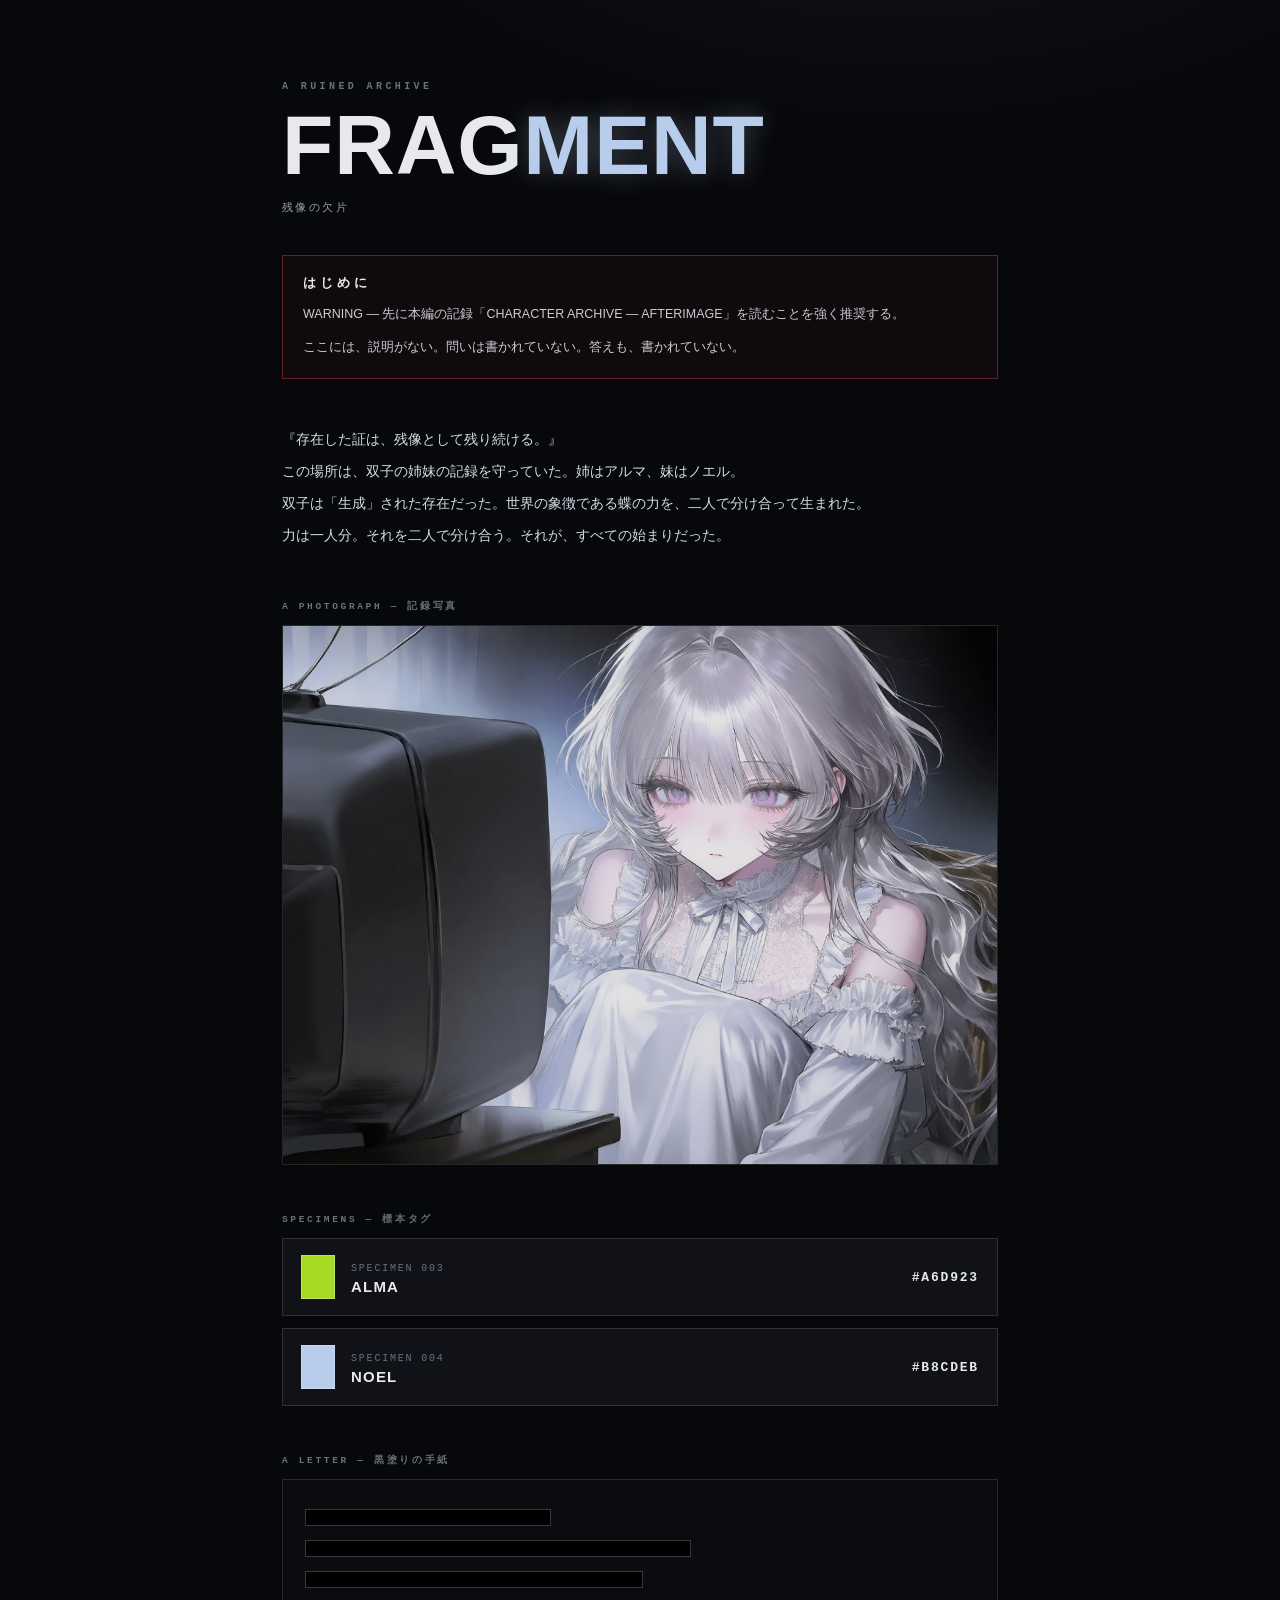
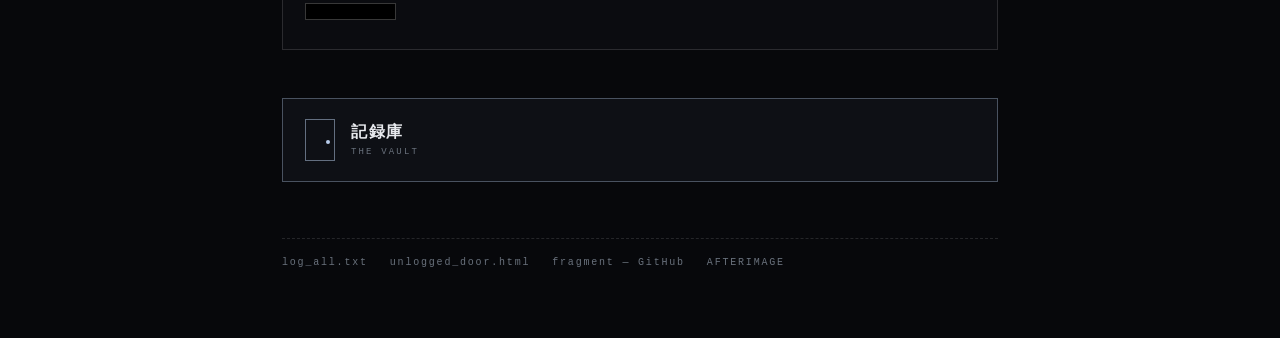
<file: index.html>
<!doctype html>
<html lang="ja">
<head>
<meta charset="utf-8">
<meta name="viewport" content="width=device-width, initial-scale=1">
<title>FRAGMENT — 残像の欠片</title>
<meta name="description" content="説明のない記録。答えは、書かれていない。">
<style>
  :root{--bg:#07080b;--panel:#101218;--line:rgba(255,255,255,.13);--paper:#e7e9ed;--muted:#9ba1aa;--dim:#69717c;--red:#b62e3b;--red-bright:#ff4d5e;--pale:#B8CDEB;--leaf:#A6D923;--mono:Consolas,"Liberation Mono",monospace;--display:"Helvetica Neue",Arial,"Hiragino Kaku Gothic ProN",sans-serif}
  *{box-sizing:border-box}
  body{margin:0;background:radial-gradient(1100px 600px at 70% -10%,#14161f 0%,var(--bg) 55%);color:var(--paper);font-family:"Hiragino Kaku Gothic ProN","Hiragino Sans","Noto Sans JP",sans-serif;min-height:100vh;overflow-x:hidden}
  ::selection{background:var(--red);color:#fff}
  main{max-width:760px;margin:0 auto;padding:9vh 22px 70px;position:relative;z-index:2}
  .kicker{font:700 10px var(--mono);letter-spacing:.34em;color:var(--dim);margin:0 0 14px}
  h1{font:900 clamp(46px,10vw,84px)/0.95 var(--display);letter-spacing:.01em;margin:0}
  h1 em{font-style:normal;color:var(--pale);text-shadow:0 0 26px rgba(184,205,235,.3)}
  .sub{font:11px var(--mono);letter-spacing:.22em;color:var(--muted);margin:14px 0 40px}
  .warn{border:1px solid rgba(255,77,94,.35);background:rgba(182,46,59,.05);padding:18px 20px;margin-bottom:44px}
  .warn h2{margin:0 0 10px;font:800 13px var(--display);letter-spacing:.3em}
  .warn p{font-size:12.5px;line-height:2;color:#c9ccd6;margin:0 0 8px}
  .warn p:last-child{margin-bottom:0}
  .story{font-size:14px;line-height:2.3;color:#d5dae4;white-space:pre-line;margin:0 0 48px}
  .hero-photo{width:100%;border:1px solid var(--line);filter:saturate(.8) brightness(.9);display:block;margin-bottom:48px}
  .obj-label{font:700 9.5px var(--mono);letter-spacing:.28em;color:var(--dim);margin:0 0 12px}
  .specimens{display:grid;gap:12px;margin-bottom:48px}
  .specimen{display:flex;align-items:center;gap:16px;background:var(--panel);border:1px solid var(--line);padding:16px 18px}
  .specimen .swatch{width:34px;height:44px;flex:none;border:1px solid rgba(255,255,255,.25)}
  .specimen .meta{font:10px var(--mono);letter-spacing:.18em;color:var(--dim);line-height:1.9}
  .specimen .meta b{display:block;font:800 15px var(--display);letter-spacing:.08em;color:var(--paper)}
  .specimen .code{margin-left:auto;font:700 13px var(--mono);letter-spacing:.14em;color:var(--paper)}
  .letter{border:1px solid var(--line);background:#0b0c10;padding:22px;margin-bottom:48px}
  .letter p{font-size:13.5px;line-height:2.3;color:#c9ccd6;margin:0;white-space:pre-line}
  .blackout{background:#000;color:transparent;border:1px solid rgba(255,255,255,.22);padding:0 10px;cursor:pointer;user-select:none}
  .blackout.open{background:rgba(184,205,235,.1);color:var(--pale);border-color:rgba(184,205,235,.5)}
  .door-link{display:flex;align-items:center;gap:16px;border:1px solid rgba(184,205,235,.35);background:rgba(184,205,235,.04);padding:20px 22px;color:var(--paper);text-decoration:none;margin-bottom:56px}
  .door-link:hover{border-color:var(--pale)}
  .door-link .door-mark{width:30px;height:42px;border:1px solid rgba(184,205,235,.5);position:relative;flex:none}
  .door-link .door-mark::after{content:"";position:absolute;right:4px;top:50%;width:4px;height:4px;border-radius:50%;background:var(--pale)}
  .door-link b{font:800 16px var(--display);letter-spacing:.1em}
  .door-link span{display:block;font:9px var(--mono);letter-spacing:.24em;color:var(--dim);margin-top:4px}
  footer{border-top:1px dashed rgba(255,255,255,.12);padding-top:18px;display:flex;gap:22px;flex-wrap:wrap}
  footer a{font:10px var(--mono);letter-spacing:.18em;color:var(--dim);text-decoration:none}
  footer a:hover{color:var(--paper)}
</style>
</head>
<body>
<main>
  <p class="kicker">A RUINED ARCHIVE</p>
  <h1>FRAG<em>MENT</em></h1>
  <p class="sub">残像の欠片</p>

  <div class="warn">
    <h2>はじめに</h2>
    <p>WARNING — 先に本編の記録「CHARACTER ARCHIVE — AFTERIMAGE」を読むことを強く推奨する。</p>
    <p>ここには、説明がない。問いは書かれていない。答えも、書かれていない。</p>
  </div>

  <p class="story">『存在した証は、残像として残り続ける。』
この場所は、双子の姉妹の記録を守っていた。姉はアルマ、妹はノエル。
双子は「生成」された存在だった。世界の象徴である蝶の力を、二人で分け合って生まれた。
力は一人分。それを二人で分け合う。それが、すべての始まりだった。</p>

  <p class="obj-label">A PHOTOGRAPH — 記録写真</p>
  <img class="hero-photo" src="images/noel_tv1.jpg" alt="">

  <p class="obj-label">SPECIMENS — 標本タグ</p>
  <div class="specimens">
    <div class="specimen">
      <div class="swatch" style="background:#A6D923"></div>
      <div class="meta">SPECIMEN 003<b>ALMA</b></div>
      <div class="code">#A6D923</div>
    </div>
    <div class="specimen">
      <div class="swatch" style="background:#B8CDEB"></div>
      <div class="meta">SPECIMEN 004<b>NOEL</b></div>
      <div class="code">#B8CDEB</div>
    </div>
  </div>

  <p class="obj-label">A LETTER — 黒塗りの手紙</p>
  <div class="letter">
    <p><span class="blackout">ずっと、言えなかったことがある。</span>
<span class="blackout">あなたの蝶が透明になっていくのを、私は隣で見ていた。</span>
<span class="blackout">ごめんね、と、すき、のあいだで、3年が過ぎた。</span>
<span class="blackout">——アルマ</span></p>
  </div>

  <a class="door-link" href="vault.html">
    <div class="door-mark" aria-hidden="true"></div>
    <div><b>記録庫</b><span>THE VAULT</span></div>
  </a>

  <footer>
    <a href="records.txt" download>log_all.txt</a>
    <a href="door.html">unlogged_door.html</a>
    <a href="https://github.com/2525582/fragment" target="_blank" rel="noopener">fragment — GitHub</a>
    <a href="https://2525582.github.io/afterimage/" target="_blank" rel="noopener">AFTERIMAGE</a>
  </footer>
</main>
<script>
  document.querySelectorAll(".blackout").forEach(function (el) {
    el.addEventListener("click", function () { el.classList.add("open"); });
  });
</script>
</body>
</html>
</file>
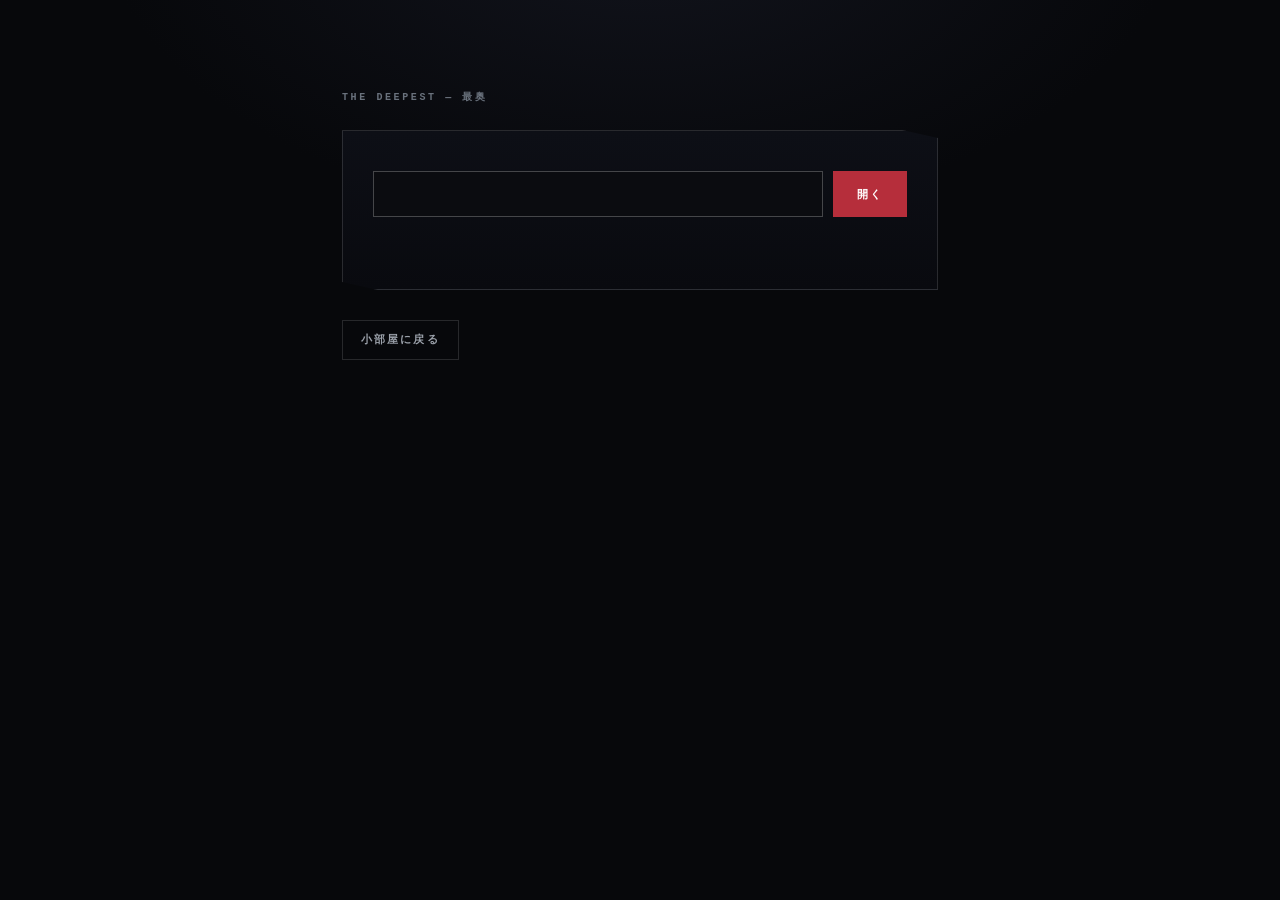
<file: deep.html>
<!doctype html>
<html lang="ja">
<head>
<meta charset="utf-8">
<meta name="viewport" content="width=device-width, initial-scale=1">
<title>deep</title>
<style>
  :root{--bg:#07080b;--line:rgba(255,255,255,.13);--paper:#e7e9ed;--muted:#9ba1aa;--dim:#69717c;--red:#b62e3b;--red-bright:#ff4d5e;--pale:#B8CDEB;--mono:Consolas,"Liberation Mono",monospace;--display:"Helvetica Neue",Arial,"Hiragino Kaku Gothic ProN",sans-serif}
  *{box-sizing:border-box}
  body{margin:0;background:radial-gradient(900px 520px at 50% -10%,#12141d 0%,var(--bg) 60%);color:var(--paper);font-family:"Hiragino Kaku Gothic ProN","Hiragino Sans","Noto Sans JP",sans-serif;min-height:100vh}
  ::selection{background:var(--red);color:#fff}
  main{max-width:640px;margin:0 auto;padding:10vh 22px 70px}
  .file-name{font:700 10px var(--mono);letter-spacing:.26em;color:var(--dim);margin:0 0 26px}
  .box{border:1px solid var(--line);background:linear-gradient(180deg,#0d0f16,#090a0f);padding:40px 30px;clip-path:polygon(0 0,94% 0,100% 5%,100% 100%,6% 100%,0 95%)}
  .gate-form{display:flex;gap:10px;flex-wrap:wrap}
  .gate-form input{background:#0b0c10;border:1px solid rgba(255,255,255,.24);color:var(--paper);font:600 15px var(--mono);letter-spacing:.14em;padding:13px 14px;outline:none;flex:1;min-width:180px}
  .gate-form input:focus{border-color:var(--red-bright)}
  .gate-form button{background:var(--red);color:#fff;border:0;font:700 11px var(--mono);letter-spacing:.18em;padding:0 24px;cursor:pointer;min-height:46px}
  .gate-form button:hover{background:var(--red-bright)}
  .gate-msg{font:12px var(--mono);letter-spacing:.2em;color:var(--muted);min-height:16px;margin:16px 0 0}
  .denied{animation:shake .32s ease}
  @keyframes shake{20%{transform:translateX(-6px)}45%{transform:translateX(5px)}70%{transform:translateX(-3px)}}
  .finale{text-align:center;padding-top:2vh}
  .finale p{opacity:0;animation:lineIn 1.2s ease forwards;font-size:15.5px;line-height:1.7;color:#dfe6f2;margin:0 0 20px}
  .finale p:nth-child(1){animation-delay:.4s}
  .finale p:nth-child(2){animation-delay:1.8s}
  .finale p:nth-child(3){animation-delay:3.2s}
  .finale p:nth-child(4){animation-delay:4.6s}
  .finale p:nth-child(5){animation-delay:6s}
  @keyframes lineIn{from{opacity:0;transform:translateY(8px);filter:blur(3px)}to{opacity:1;transform:none;filter:none}}
  .photos{display:grid;grid-template-columns:1fr 1fr;gap:12px;margin:38px 0;opacity:0;animation:lineIn 1.4s ease 7.2s forwards}
  .photos img{width:100%;height:100%;object-fit:cover;border:1px solid var(--line);filter:saturate(.85) brightness(.94);display:block}
  .key-line{font:800 clamp(24px,5vw,38px) var(--display);letter-spacing:.14em;color:var(--pale);text-shadow:0 0 24px rgba(184,205,235,.35);margin:10px 0 8px;opacity:0;animation:lineIn 1.4s ease 8.8s forwards}
  .word-line{font-size:17px;color:#fff;letter-spacing:.2em;margin:0 0 30px;opacity:0;animation:lineIn 1.2s ease 10s forwards}
  .fin{font:700 11px var(--mono);letter-spacing:.34em;color:var(--paper);margin:0 0 22px;opacity:0;animation:lineIn 1s ease 11.2s forwards}
  .credit{font:9.5px var(--mono);letter-spacing:.22em;line-height:2;color:var(--dim);margin:0 0 30px;opacity:0;animation:lineIn 1s ease 11.9s forwards}
  .finale-actions{opacity:0;animation:lineIn 1s ease 12.6s forwards}
  .back-link{display:inline-block;color:var(--muted);font:600 10.5px var(--mono);letter-spacing:.2em;text-decoration:none;border:1px solid var(--line);padding:12px 18px}
  .back-link:hover{color:var(--paper)}
</style>
</head>
<body>
<main>
  <p class="file-name">THE DEEPEST — 最奥</p>

  <section id="gateStage">
    <div class="box" id="gateBox">
      <div class="gate-form">
        <input id="gateInput" type="text" autocomplete="off" spellcheck="false">
        <button id="gateButton" type="button">開く</button>
      </div>
      <p class="gate-msg" id="gateMsg"></p>
    </div>
    <a class="back-link" href="room2.html" style="margin-top:30px">小部屋に戻る</a>
  </section>

  <section id="contentStage" hidden>
    <div class="finale">
      <p>「ずっと、探していた。」</p>
      <p>「あなたは、ここにいたのね。」</p>
      <p>「……アルマ？」</p>
      <p>「今度こそ、伝えるよ。好き。ずっと、好きだった。」</p>
      <p>「私も、好きだよ。ずっと、ずっと。……あえたね。」</p>
      <div class="photos">
        <img src="images/alma_portrait.jpg" alt="">
        <img src="images/noel_tv2.jpg" alt="">
      </div>
      <p class="key-line">SHE IS STILL HERE.</p>
      <p class="word-line">あえたね</p>
      <p class="fin">— FRAGMENT —</p>
      <p class="credit">FRAGMENT — 残像の欠片<br>CREATED BY ぱんだ</p>
      <div class="finale-actions">
        <a class="back-link" href="./">入口に戻る</a>
      </div>
    </div>
  </section>
</main>
<script>
"use strict";
var KEY = "fragment4-deep";
function openContent() {
  document.getElementById("gateStage").hidden = true;
  document.getElementById("contentStage").hidden = false;
}
function tryGate() {
  var v = document.getElementById("gateInput").value.trim().replace(/[\s　]+/g, "");
  if (v === "しろいはな" || v === "シロイハナ") {
    localStorage.setItem(KEY, "1");
    openContent();
  } else {
    document.getElementById("gateMsg").textContent = "……";
    var box = document.getElementById("gateBox");
    box.classList.remove("denied"); void box.offsetWidth; box.classList.add("denied");
  }
}
document.getElementById("gateButton").addEventListener("click", tryGate);
document.getElementById("gateInput").addEventListener("keydown", function (e) { if (e.key === "Enter") tryGate(); });
if (localStorage.getItem(KEY) === "1") openContent();
</script>
</body>
</html>
</file>
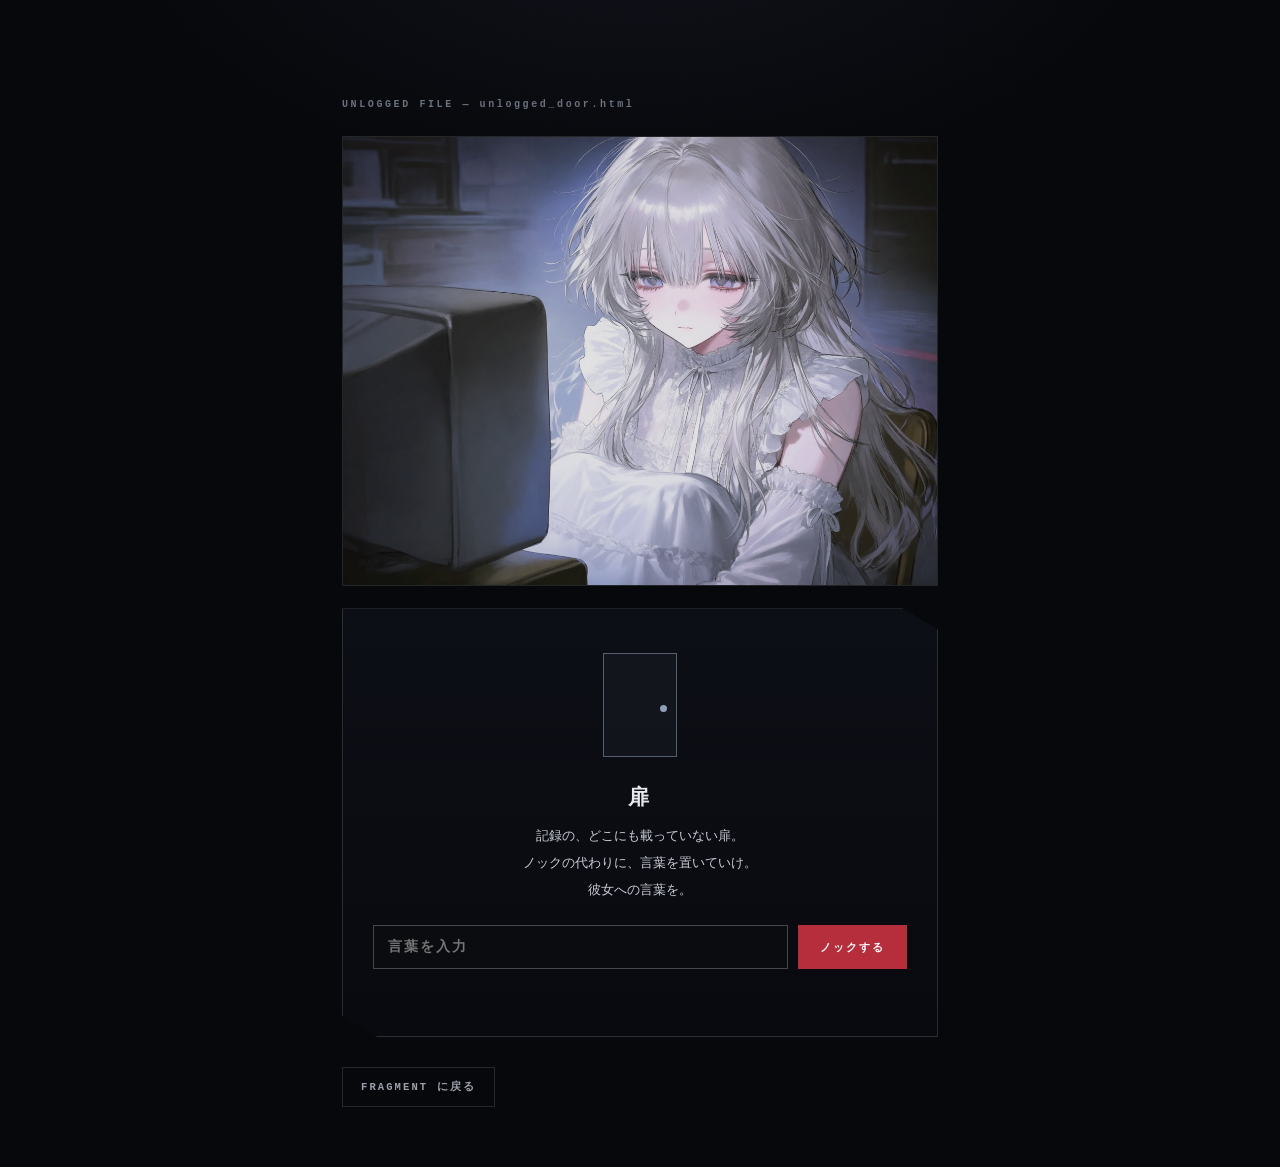
<file: door.html>
<!doctype html>
<html lang="ja">
<head>
<meta charset="utf-8">
<meta name="viewport" content="width=device-width, initial-scale=1">
<title>unlogged_door</title>
<style>
  :root{--bg:#07080b;--panel:#101218;--line:rgba(255,255,255,.13);--paper:#e7e9ed;--muted:#9ba1aa;--dim:#69717c;--red:#b62e3b;--red-bright:#ff4d5e;--pale:#B8CDEB;--mono:Consolas,"Liberation Mono",monospace;--display:"Helvetica Neue",Arial,"Hiragino Kaku Gothic ProN",sans-serif}
  *{box-sizing:border-box}
  body{margin:0;background:radial-gradient(900px 520px at 50% -10%,#12141d 0%,var(--bg) 60%);color:var(--paper);font-family:"Hiragino Kaku Gothic ProN","Hiragino Sans","Noto Sans JP",sans-serif;min-height:100vh}
  ::selection{background:var(--red);color:#fff}
  main{max-width:640px;margin:0 auto;padding:11vh 22px 60px}
  .file-name{font:700 10px var(--mono);letter-spacing:.26em;color:var(--dim);margin:0 0 26px}
  .door{border:1px solid var(--line);background:linear-gradient(180deg,#0d0f16,#090a0f);padding:44px 30px 38px;text-align:center;clip-path:polygon(0 0,94% 0,100% 5%,100% 100%,6% 100%,0 95%)}
  .door-mark{width:74px;height:104px;margin:0 auto 26px;border:1px solid rgba(184,205,235,.4);position:relative;background:rgba(184,205,235,.03)}
  .door-mark::after{content:"";position:absolute;right:9px;top:50%;width:7px;height:7px;border-radius:50%;background:var(--pale);opacity:.75}
  .door-title{font:800 21px var(--display);letter-spacing:.14em;margin:0 0 12px}
  .door-text{font-size:13px;line-height:2.05;color:#c9ccd6;margin:0 0 22px;white-space:pre-line}
  .gate-form{display:flex;gap:10px;flex-wrap:wrap;justify-content:center}
  .gate-form input{background:#0b0c10;border:1px solid rgba(255,255,255,.24);color:var(--paper);font:600 14px var(--mono);letter-spacing:.14em;padding:12px 14px;outline:none;flex:1;min-width:180px}
  .gate-form input:focus{border-color:var(--red-bright)}
  .gate-form button{background:var(--red);color:#fff;border:0;font:700 11px var(--mono);letter-spacing:.18em;padding:0 22px;cursor:pointer;min-height:44px}
  .gate-form button:hover{background:var(--red-bright)}
  .gate-msg{font:11px var(--mono);letter-spacing:.12em;color:#ff8089;min-height:15px;margin:14px 0 0}
  .denied{animation:shake .32s ease}
  @keyframes shake{20%{transform:translateX(-6px)}45%{transform:translateX(5px)}70%{transform:translateX(-3px)}}
  .talk-line{font-size:15px;line-height:2.1;color:#dfe6f2;white-space:pre-line;margin:0 0 8px;animation:lineIn .7s ease both}
  .talk-line.dim{color:var(--muted);font-size:13px}
  @keyframes lineIn{from{opacity:0;transform:translateY(6px);filter:blur(2px)}to{opacity:1;transform:none;filter:none}}
  .choices{display:grid;gap:10px;margin-top:22px}
  .choice{background:transparent;border:1px solid rgba(184,205,235,.35);color:var(--pale);font:600 12.5px var(--mono);letter-spacing:.12em;padding:14px 16px;cursor:pointer;text-align:left}
  .choice:hover{border-color:var(--pale);background:rgba(184,205,235,.06);color:#fff}
  .piece-box{margin-top:26px;border:1px solid rgba(184,205,235,.4);background:rgba(184,205,235,.05);padding:20px}
  .piece-box .piece-tag{font:700 9.5px var(--mono);letter-spacing:.26em;color:var(--pale);margin:0 0 8px}
  .piece-box .piece-char{font-size:30px;color:#fff;margin:0}
  .back-link{display:inline-block;margin-top:30px;color:var(--muted);font:600 10.5px var(--mono);letter-spacing:.2em;text-decoration:none;border:1px solid var(--line);padding:12px 18px}
  .back-link:hover{color:var(--paper);border-color:rgba(255,255,255,.4)}
  .fadeout{animation:fadeOut 1.1s ease both}
  @keyframes fadeOut{to{opacity:.12;filter:blur(2px)}}
</style>
</head>
<body>
<main>
  <p class="file-name">UNLOGGED FILE — unlogged_door.html</p>

  <!-- ===== GATE ===== -->
  <section id="gateStage">
    <img src="images/noel_tv3.jpg" alt="" style="width:100%;border:1px solid rgba(255,255,255,.13);filter:saturate(.8) brightness(.9);display:block;margin-bottom:22px">
    <div class="door" id="doorBox">
      <div class="door-mark" aria-hidden="true"></div>
      <h1 class="door-title">扉</h1>
      <p class="door-text">記録の、どこにも載っていない扉。
ノックの代わりに、言葉を置いていけ。
彼女への言葉を。</p>
      <div class="gate-form">
        <input id="doorInput" type="text" placeholder="言葉を入力" autocomplete="off" spellcheck="false">
        <button id="doorButton" type="button">ノックする</button>
      </div>
      <p class="gate-msg" id="doorMsg"></p>
    </div>
    <a class="back-link" href="./">FRAGMENT に戻る</a>
  </section>

  <!-- ===== TALK ===== -->
  <section id="talkStage" hidden>
    <div class="door" style="text-align:left">
      <div id="talkLog"></div>
      <div class="choices" id="talkChoices"></div>
      <div id="talkReward"></div>
    </div>
    <a class="back-link" href="./">FRAGMENT に戻る</a>
  </section>
</main>

<script>
"use strict";
var $ = function (s) { return document.querySelector(s); };
function normalize(v) { return v.trim().replace(/[\s　]+/g, ""); }
var DOOR_ANSWERS = ["すきだよ", "スキダヨ"];
var loops = 0;

function openDoor() {
  $("#gateStage").hidden = true;
  $("#talkStage").hidden = false;
  startTalk();
}
function tryDoor() {
  var v = normalize($("#doorInput").value);
  var ok = DOOR_ANSWERS.some(function (a) { return normalize(a) === v; });
  if (ok) {
    openDoor();
  } else {
    $("#doorMsg").textContent = "違う。それは、彼女への言葉ではない。";
    var box = $("#doorBox");
    box.classList.remove("denied"); void box.offsetWidth; box.classList.add("denied");
  }
}
$("#doorButton").addEventListener("click", tryDoor);
$("#doorInput").addEventListener("keydown", function (e) { if (e.key === "Enter") tryDoor(); });

/* ===== dialogue ===== */
var log = $("#talkLog"), choices = $("#talkChoices"), reward = $("#talkReward");
function addLine(text, dim) {
  var p = document.createElement("p");
  p.className = "talk-line" + (dim ? " dim" : "");
  p.textContent = text;
  log.appendChild(p);
}
function setChoices(list) {
  choices.innerHTML = "";
  list.forEach(function (c) {
    var b = document.createElement("button");
    b.type = "button"; b.className = "choice"; b.textContent = c.label;
    b.addEventListener("click", c.fn);
    choices.appendChild(b);
  });
}
function coldLoop(line) {
  setChoices([]);
  addLine(line);
  window.setTimeout(function () {
    log.classList.add("fadeout");
    window.setTimeout(function () {
      log.innerHTML = ""; log.classList.remove("fadeout");
      loops++;
      startTalk();
    }, 1150);
  }, 1400);
}
function startTalk() {
  reward.innerHTML = "";
  addLine(loops === 0 ? "「……だれ？ こんな場所に、もう誰も来ないはずなのに。」" : "「……また、来たの。」");
  setChoices([
    { label: "ノエルに会いに来た", fn: stepMet },
    { label: "間違えた。帰る", fn: function () {
        setChoices([]);
        addLine("「そう。……さようなら。」");
        addLine("扉は、静かに閉じた。", true);
      } }
  ]);
}
function stepMet() {
  addLine("「私に？ 私はもう、死んだはずなのに。」");
  setChoices([
    { label: "忘れていない", fn: stepRemember },
    { label: "正直、もう忘れかけていた", fn: function () { coldLoop("「……知ってた。みんな、そうだよ。」"); } }
  ]);
}
function stepRemember() {
  addLine("「ほんとう？ じゃあ、覚えてる？ 私の好きだったもの。」");
  setChoices([
    { label: "静かな場所と、花", fn: stepGift },
    { label: "賑やかな場所と、歌", fn: function () { coldLoop("「違うよ。……やっぱり、忘れてる。」"); } }
  ]);
}
function stepGift() {
  setChoices([]);
  addLine("「……覚えてて、くれたんだ。」");
  addLine("「じゃあ、これ。私の声の欠片。持ってって。」");
  addLine("「アルマに、届けて。」");
  addLine("「……あと、最奥の鍵は、白い花。内緒だよ。」", true);
  localStorage.setItem("fragment2-door", "1");
  reward.innerHTML = '<div class="piece-box"><p class="piece-tag">VOICE FRAGMENT — 声の欠片を受け取った</p><p class="piece-char">導出文字「た」</p></div>';
}

/* already visited */
if (localStorage.getItem("fragment2-door") === "1") {
  $("#doorMsg").textContent = "";
  var note = document.createElement("p");
  note.className = "gate-msg";
  note.style.color = "#B8CDEB";
  note.textContent = "この扉は、もう開かれている。彼女の声の欠片は、あなたの手の中にある。";
  $("#doorBox").appendChild(note);
}
</script>
</body>
</html>
</file>
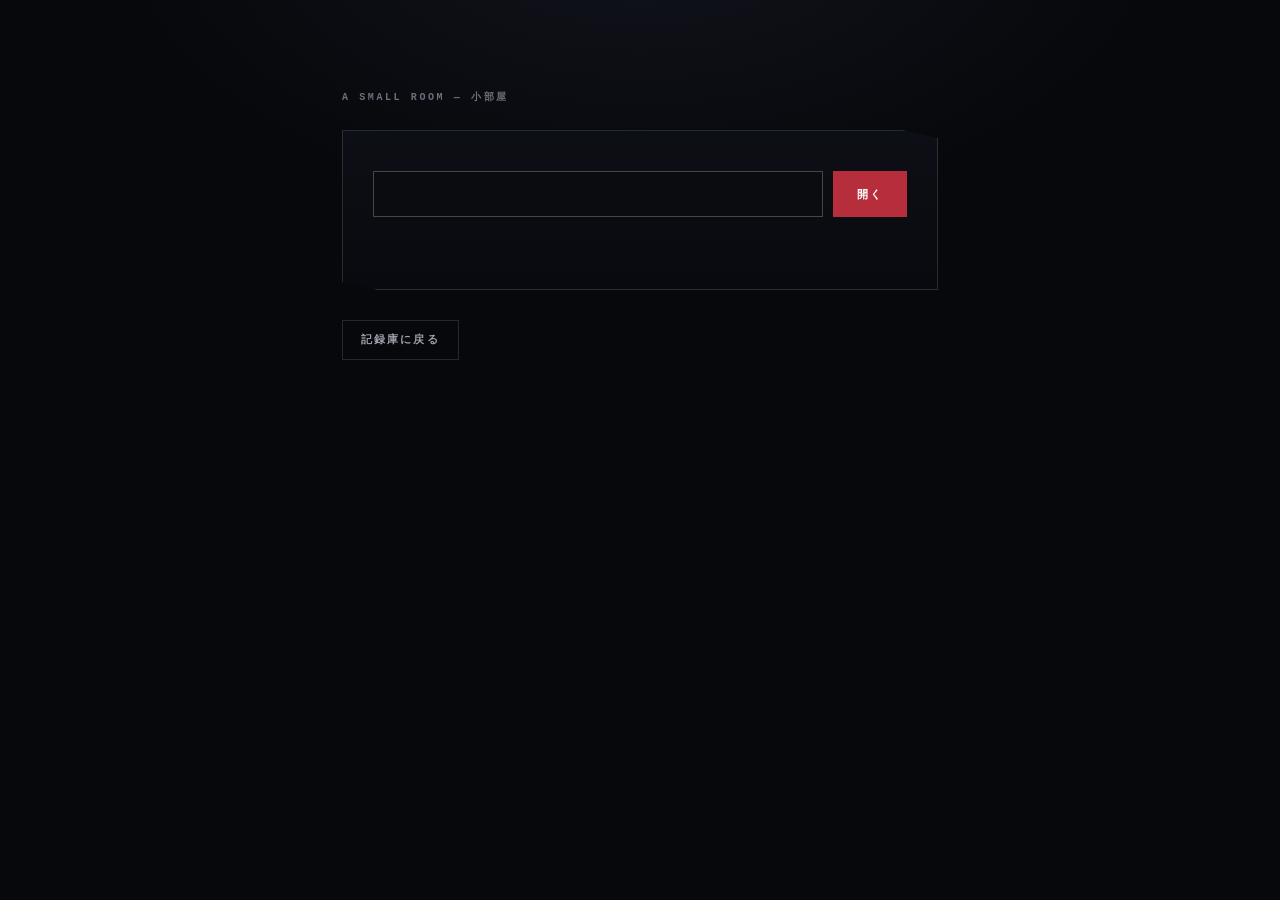
<file: room2.html>
<!doctype html>
<html lang="ja">
<head>
<meta charset="utf-8">
<meta name="viewport" content="width=device-width, initial-scale=1">
<title>room</title>
<style>
  :root{--bg:#07080b;--line:rgba(255,255,255,.13);--paper:#e7e9ed;--muted:#9ba1aa;--dim:#69717c;--red:#b62e3b;--red-bright:#ff4d5e;--pale:#B8CDEB;--mono:Consolas,"Liberation Mono",monospace;--display:"Helvetica Neue",Arial,"Hiragino Kaku Gothic ProN",sans-serif}
  *{box-sizing:border-box}
  body{margin:0;background:radial-gradient(900px 520px at 50% -10%,#12141d 0%,var(--bg) 60%);color:var(--paper);font-family:"Hiragino Kaku Gothic ProN","Hiragino Sans","Noto Sans JP",sans-serif;min-height:100vh}
  ::selection{background:var(--red);color:#fff}
  main{max-width:640px;margin:0 auto;padding:10vh 22px 70px}
  .file-name{font:700 10px var(--mono);letter-spacing:.26em;color:var(--dim);margin:0 0 26px}
  .box{border:1px solid var(--line);background:linear-gradient(180deg,#0d0f16,#090a0f);padding:40px 30px;clip-path:polygon(0 0,94% 0,100% 5%,100% 100%,6% 100%,0 95%)}
  .gate-form{display:flex;gap:10px;flex-wrap:wrap}
  .gate-form input{background:#0b0c10;border:1px solid rgba(255,255,255,.24);color:var(--paper);font:600 15px var(--mono);letter-spacing:.2em;padding:13px 14px;outline:none;flex:1;min-width:180px}
  .gate-form input:focus{border-color:var(--red-bright)}
  .gate-form button{background:var(--red);color:#fff;border:0;font:700 11px var(--mono);letter-spacing:.18em;padding:0 24px;cursor:pointer;min-height:46px}
  .gate-form button:hover{background:var(--red-bright)}
  .gate-msg{font:12px var(--mono);letter-spacing:.2em;color:var(--muted);min-height:16px;margin:16px 0 0}
  .denied{animation:shake .32s ease}
  @keyframes shake{20%{transform:translateX(-6px)}45%{transform:translateX(5px)}70%{transform:translateX(-3px)}}
  .story{font-size:14px;line-height:2.3;color:#d5dae4;white-space:pre-line;margin:0 0 40px}
  .photo{width:100%;border:1px solid var(--line);filter:saturate(.82) brightness(.92);display:block;margin:0 0 40px}
  .obj-label{font:700 9.5px var(--mono);letter-spacing:.28em;color:var(--dim);margin:0 0 12px}
  .plate{border:1px solid var(--line);background:#0b0c10;padding:16px 18px;font:12px var(--mono);letter-spacing:.16em;color:#c9ccd6;line-height:2;margin-bottom:44px}
  .next-link{display:flex;align-items:center;gap:16px;border:1px solid rgba(184,205,235,.35);background:rgba(184,205,235,.04);padding:18px 20px;color:var(--paper);text-decoration:none}
  .next-link:hover{border-color:var(--pale)}
  .next-link b{font:800 15px var(--display);letter-spacing:.1em}
  .next-link span{display:block;font:9px var(--mono);letter-spacing:.24em;color:var(--dim);margin-top:4px}
  .back-link{display:inline-block;margin-top:30px;color:var(--muted);font:600 10.5px var(--mono);letter-spacing:.2em;text-decoration:none;border:1px solid var(--line);padding:12px 18px}
  .back-link:hover{color:var(--paper)}
</style>
</head>
<body>
<main>
  <p class="file-name">A SMALL ROOM — 小部屋</p>

  <section id="gateStage">
    <div class="box" id="gateBox">
      <div class="gate-form">
        <input id="gateInput" type="text" inputmode="numeric" autocomplete="off" spellcheck="false">
        <button id="gateButton" type="button">開く</button>
      </div>
      <p class="gate-msg" id="gateMsg"></p>
    </div>
    <a class="back-link" href="vault.html">記録庫に戻る</a>
  </section>

  <section id="contentStage" hidden>
    <p class="story">双子の部屋には、ベッドが二つ並んでいる。片方は埃をかぶり、ノエルのベッドだけが今も整えられている。帰るはずのない場所を、帰れる場所のままにするために、アルマは片付け続けている。
ノエルの力が衰えると、周囲は彼女を遠ざけるようになった。視線が冷たくなり、声が届かなくなった。アルマは止められなかった。伝えるべき言葉を、伝えられなかった。
鍵のかかった引き出しの中には、書きかけの手紙が何通も入っていた。全部、同じ書き出し。全部、途中で終わっている。
『今度こそ、あなたに好きだと伝えたい。』</p>

    <img class="photo" src="images/noel_portrait.jpg" alt="">

    <p class="obj-label">GREENHOUSE TAG — 温室の札</p>
    <div class="plate">供花 — 白い花
備考 — 名前は記録データの中</div>

    <a class="next-link" href="deep.html"><div><b>最奥</b><span>THE DEEPEST</span></div></a>
    <br>
    <a class="back-link" href="vault.html">記録庫に戻る</a>
  </section>
</main>
<script>
"use strict";
var KEY = "fragment4-room2";
function openContent() {
  document.getElementById("gateStage").hidden = true;
  document.getElementById("contentStage").hidden = false;
}
function tryGate() {
  var digits = document.getElementById("gateInput").value.replace(/[^0-9]/g, "");
  if (parseInt(digits, 10) === 320) {
    localStorage.setItem(KEY, "1");
    openContent();
  } else {
    document.getElementById("gateMsg").textContent = "……";
    var box = document.getElementById("gateBox");
    box.classList.remove("denied"); void box.offsetWidth; box.classList.add("denied");
  }
}
document.getElementById("gateButton").addEventListener("click", tryGate);
document.getElementById("gateInput").addEventListener("keydown", function (e) { if (e.key === "Enter") tryGate(); });
if (localStorage.getItem(KEY) === "1") openContent();
</script>
</body>
</html>
</file>
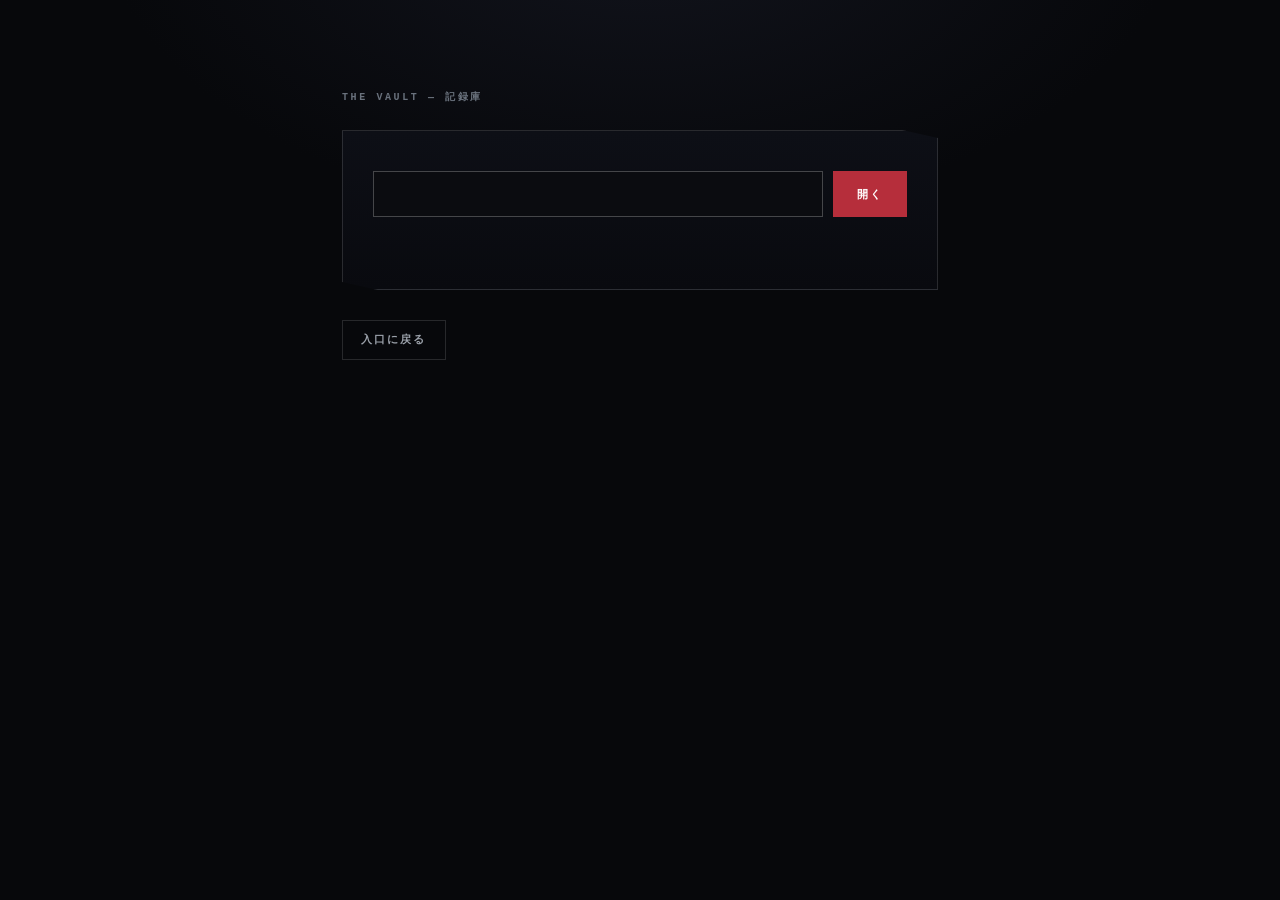
<file: vault.html>
<!doctype html>
<html lang="ja">
<head>
<meta charset="utf-8">
<meta name="viewport" content="width=device-width, initial-scale=1">
<title>vault</title>
<style>
  :root{--bg:#07080b;--panel:#101218;--line:rgba(255,255,255,.13);--paper:#e7e9ed;--muted:#9ba1aa;--dim:#69717c;--red:#b62e3b;--red-bright:#ff4d5e;--pale:#B8CDEB;--mono:Consolas,"Liberation Mono",monospace;--display:"Helvetica Neue",Arial,"Hiragino Kaku Gothic ProN",sans-serif}
  *{box-sizing:border-box}
  body{margin:0;background:radial-gradient(900px 520px at 50% -10%,#12141d 0%,var(--bg) 60%);color:var(--paper);font-family:"Hiragino Kaku Gothic ProN","Hiragino Sans","Noto Sans JP",sans-serif;min-height:100vh}
  ::selection{background:var(--red);color:#fff}
  main{max-width:640px;margin:0 auto;padding:10vh 22px 70px}
  .file-name{font:700 10px var(--mono);letter-spacing:.26em;color:var(--dim);margin:0 0 26px}
  .box{border:1px solid var(--line);background:linear-gradient(180deg,#0d0f16,#090a0f);padding:40px 30px;clip-path:polygon(0 0,94% 0,100% 5%,100% 100%,6% 100%,0 95%)}
  .gate-form{display:flex;gap:10px;flex-wrap:wrap}
  .gate-form input{background:#0b0c10;border:1px solid rgba(255,255,255,.24);color:var(--paper);font:600 15px var(--mono);letter-spacing:.2em;padding:13px 14px;outline:none;flex:1;min-width:180px}
  .gate-form input:focus{border-color:var(--red-bright)}
  .gate-form button{background:var(--red);color:#fff;border:0;font:700 11px var(--mono);letter-spacing:.18em;padding:0 24px;cursor:pointer;min-height:46px}
  .gate-form button:hover{background:var(--red-bright)}
  .gate-msg{font:12px var(--mono);letter-spacing:.2em;color:var(--muted);min-height:16px;margin:16px 0 0}
  .denied{animation:shake .32s ease}
  @keyframes shake{20%{transform:translateX(-6px)}45%{transform:translateX(5px)}70%{transform:translateX(-3px)}}
  .story{font-size:14px;line-height:2.3;color:#d5dae4;white-space:pre-line;margin:0 0 44px}
  .obj-label{font:700 9.5px var(--mono);letter-spacing:.28em;color:var(--dim);margin:0 0 14px}
  .clock{width:190px;height:190px;border:1px solid rgba(255,255,255,.3);border-radius:50%;margin:0 auto 44px;position:relative;background:radial-gradient(circle,#0d0f16 58%,#090a0f)}
  .clock .hand{position:absolute;left:50%;bottom:50%;transform-origin:50% 100%;background:var(--paper)}
  .clock .hour{width:4px;height:52px;margin-left:-2px;transform:rotate(100deg)}
  .clock .minute{width:2.5px;height:76px;margin-left:-1.25px;transform:rotate(120deg);background:var(--pale)}
  .clock .pin{position:absolute;left:50%;top:50%;width:9px;height:9px;margin:-4.5px;border-radius:50%;background:var(--paper)}
  .clock .tick{position:absolute;left:50%;top:6px;width:2px;height:10px;margin-left:-1px;background:rgba(255,255,255,.45)}
  .next-link{display:flex;align-items:center;gap:16px;border:1px solid rgba(184,205,235,.35);background:rgba(184,205,235,.04);padding:18px 20px;color:var(--paper);text-decoration:none}
  .next-link:hover{border-color:var(--pale)}
  .next-link b{font:800 15px var(--display);letter-spacing:.1em}
  .next-link span{display:block;font:9px var(--mono);letter-spacing:.24em;color:var(--dim);margin-top:4px}
  .back-link{display:inline-block;margin-top:30px;color:var(--muted);font:600 10.5px var(--mono);letter-spacing:.2em;text-decoration:none;border:1px solid var(--line);padding:12px 18px}
  .back-link:hover{color:var(--paper)}
</style>
</head>
<body>
<main>
  <p class="file-name">THE VAULT — 記録庫</p>

  <section id="gateStage">
    <div class="box" id="gateBox">
      <div class="gate-form">
        <input id="gateInput" type="text" inputmode="numeric" autocomplete="off" spellcheck="false">
        <button id="gateButton" type="button">開く</button>
      </div>
      <p class="gate-msg" id="gateMsg"></p>
    </div>
    <a class="back-link" href="./">入口に戻る</a>
  </section>

  <section id="contentStage" hidden>
    <p class="story">幼い頃、蝶を生み出す力に優れていたのは妹のノエルだった。彼女の周りにはいつも蝶が舞い、人は彼女を愛した。姉のアルマはいつもその隣にいた。
しかし成長するにつれ、力は釣り合いを失っていった。アルマの鱗粉は鮮やかに色づき、ノエルの蝶は透明になっていった。分け合ったはずの力は、いつしか一人に集まっていった。
誰のせいでもない。でも、確かに何かが壊れ始めた。</p>

    <img src="images/alma_lie.jpg" alt="" style="width:100%;border:1px solid var(--line);filter:saturate(.85) brightness(.92);display:block;margin:0 0 44px">

    <p class="obj-label">A STOPPED CLOCK — 止まった時計</p>
    <div class="clock" aria-hidden="true">
      <div class="tick"></div>
      <div class="hand hour"></div>
      <div class="hand minute"></div>
      <div class="pin"></div>
    </div>

    <a class="next-link" href="room2.html"><div><b>小部屋</b><span>A SMALL ROOM</span></div></a>
    <br>
    <a class="back-link" href="./">入口に戻る</a>
  </section>
</main>
<script>
"use strict";
var KEY = "fragment4-vault";
function openContent() {
  document.getElementById("gateStage").hidden = true;
  document.getElementById("contentStage").hidden = false;
}
function tryGate() {
  var v = document.getElementById("gateInput").value.replace(/[^0-9]/g, "");
  if (v === "69238") {
    localStorage.setItem(KEY, "1");
    openContent();
  } else {
    document.getElementById("gateMsg").textContent = "……";
    var box = document.getElementById("gateBox");
    box.classList.remove("denied"); void box.offsetWidth; box.classList.add("denied");
  }
}
document.getElementById("gateButton").addEventListener("click", tryGate);
document.getElementById("gateInput").addEventListener("keydown", function (e) { if (e.key === "Enter") tryGate(); });
if (localStorage.getItem(KEY) === "1") openContent();
</script>
</body>
</html>
</file>
